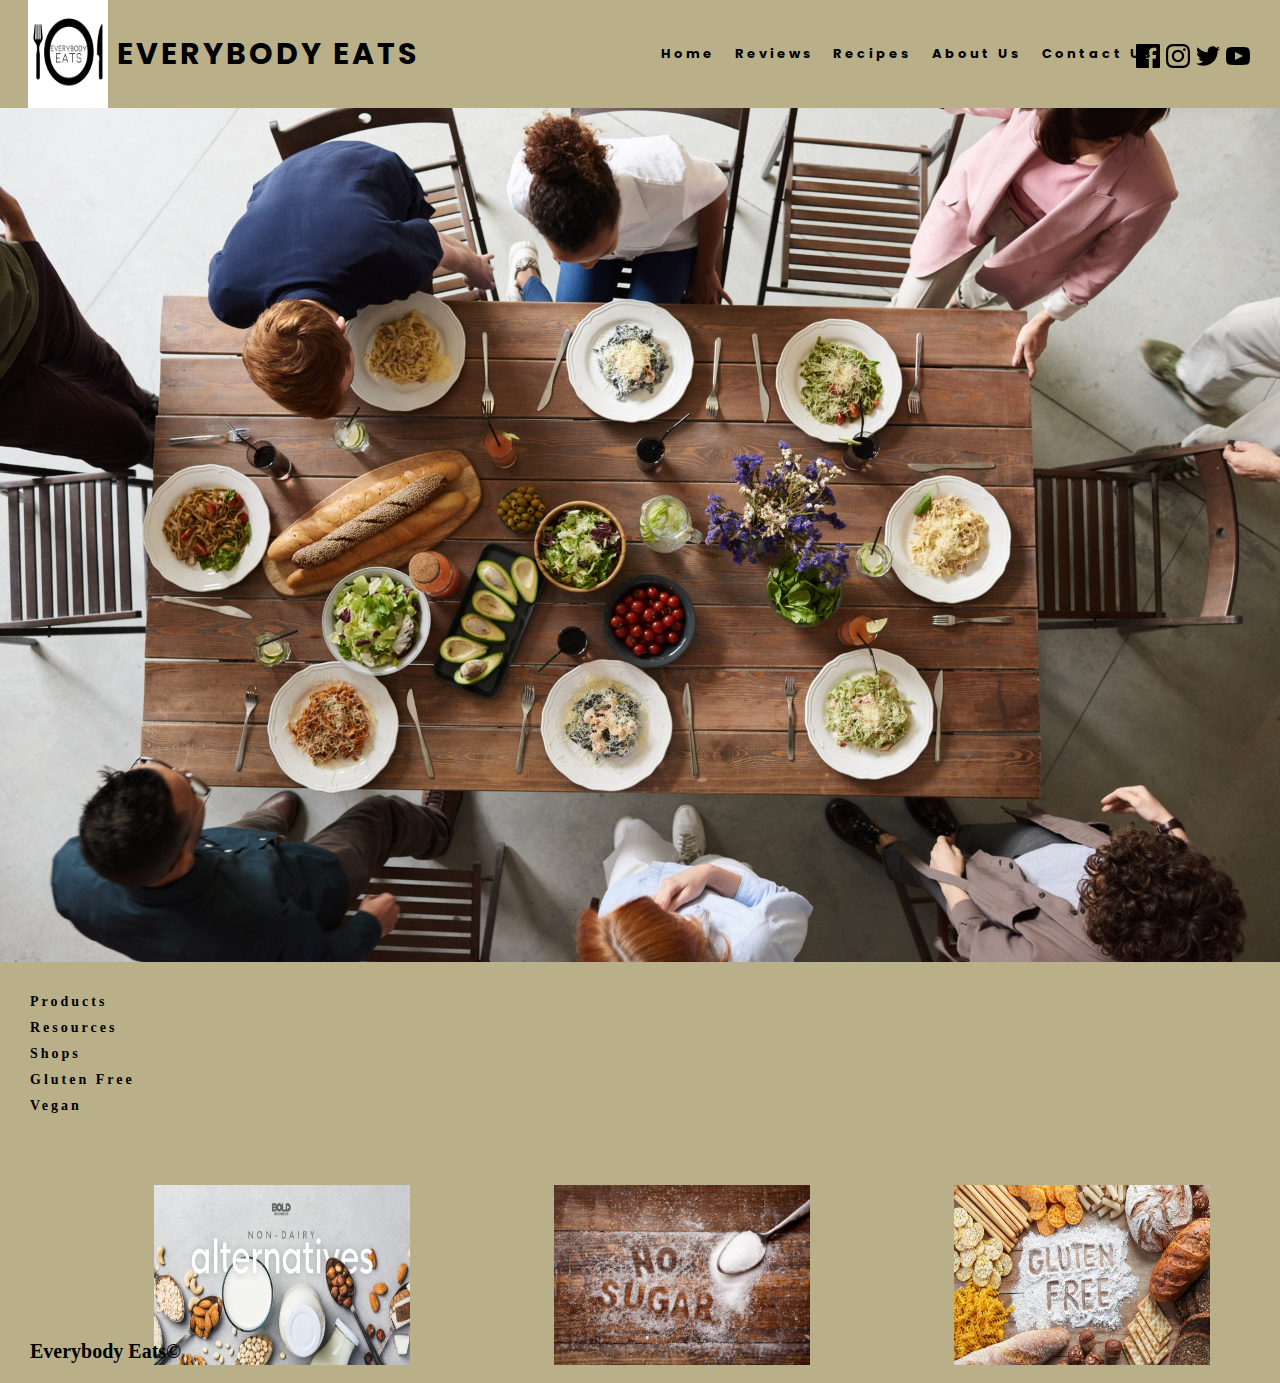
<file: index.html>
<!DOCTYPE html>
<html lang="en">
  <head>
    <meta charset="UTF-8" />
    <meta name="viewport" content="width=device-width, initial-scale=1.0" />
    <meta http-equiv="X-UA-Compatible" content="ie=edge" />
    <meta name="robot" content="index, follow" />
    <link rel="stylesheet" href="style.css" />
    <link
      href="https://fonts.googleapis.com/css?family=Poppins&display=swap"
      rel="stylesheet"
    />
    <link rel="icon" href="./Everybody eats logo.png" />
    <title>Everybody Eats | The home of food reviews and great recipes</title>
  </head>
  <body>
    <header>
      <nav>
        <h4>Everybody Eats</h4>
        <div class="logo">
          <img class="logo" src="./Everybody eats logo.png" />
        </div>

        <ul class="Nav-link">
          <li><a href="#">Home</a></li>
          <li><a href="./Reviews.html">Reviews</a></li>
          <li><a href="./Recipes.html">Recipes</a></li>
          <li><a href="./About Us.html">About Us</a></li>
          <li><a href="./Contact Us.html">Contact Us</a></li>
          <li class="link1">
            <a href="https://www.facebook.com/everybodyeats31" target="_blank"
              ><img src="./iconmonstr-facebook-6.svg"
            /></a>
          </li>
          <li class="link2">
            <a href="https://www.instagram.com/everybodyeats31" target="_blank"
              ><img src="./iconmonstr-instagram-11.svg"
            /></a>
            <!--Olivetree313-->
          </li>
          <li class="link3">
            <a href="https://www.twitter.com/everybodyeats31" target="_blank"
              ><img src="./iconmonstr-twitter-1.svg"
            /></a>
            <!--Olivetree313-->
          </li>
          <li class="link4">
            <a
              href="https://www.youtube.com/channel/UC31sYJZ1eQiatW_ACw2CBXQ"
              target="_blank"
            >
              <img src="./iconmonstr-youtube-6 (1).svg" />
            </a>
            <!--Olivetree313-->
          </li>
        </ul>
      </nav>
    </header>
    <div class="main-pic10">
      <img src="./assorted-pasta-meal-on-plates-3184180 (1).jpg" />
    </div>
    <footer>
      <ul class="footer-links">
        <li><a href="#">Products</a></li>
        <li><a href="#">Resources</a></li>
        <li><a href="#">Shops</a></li>
        <li><a href="#">Gluten Free</a></li>
        <li><a href="#">Vegan</a></li>
      </ul>
      <div>
        <img class="gluten" src="./gluten-free-diet-1296x728.jpg" />
        <img class="sugar" src="./SugerFree.jpg" />
        <img class="vegan" src="./No Dairy.jpg" />
      </div>
      <h6>Everybody Eats&copy;</h6>
    </footer>
  </body>
</html>
</file>
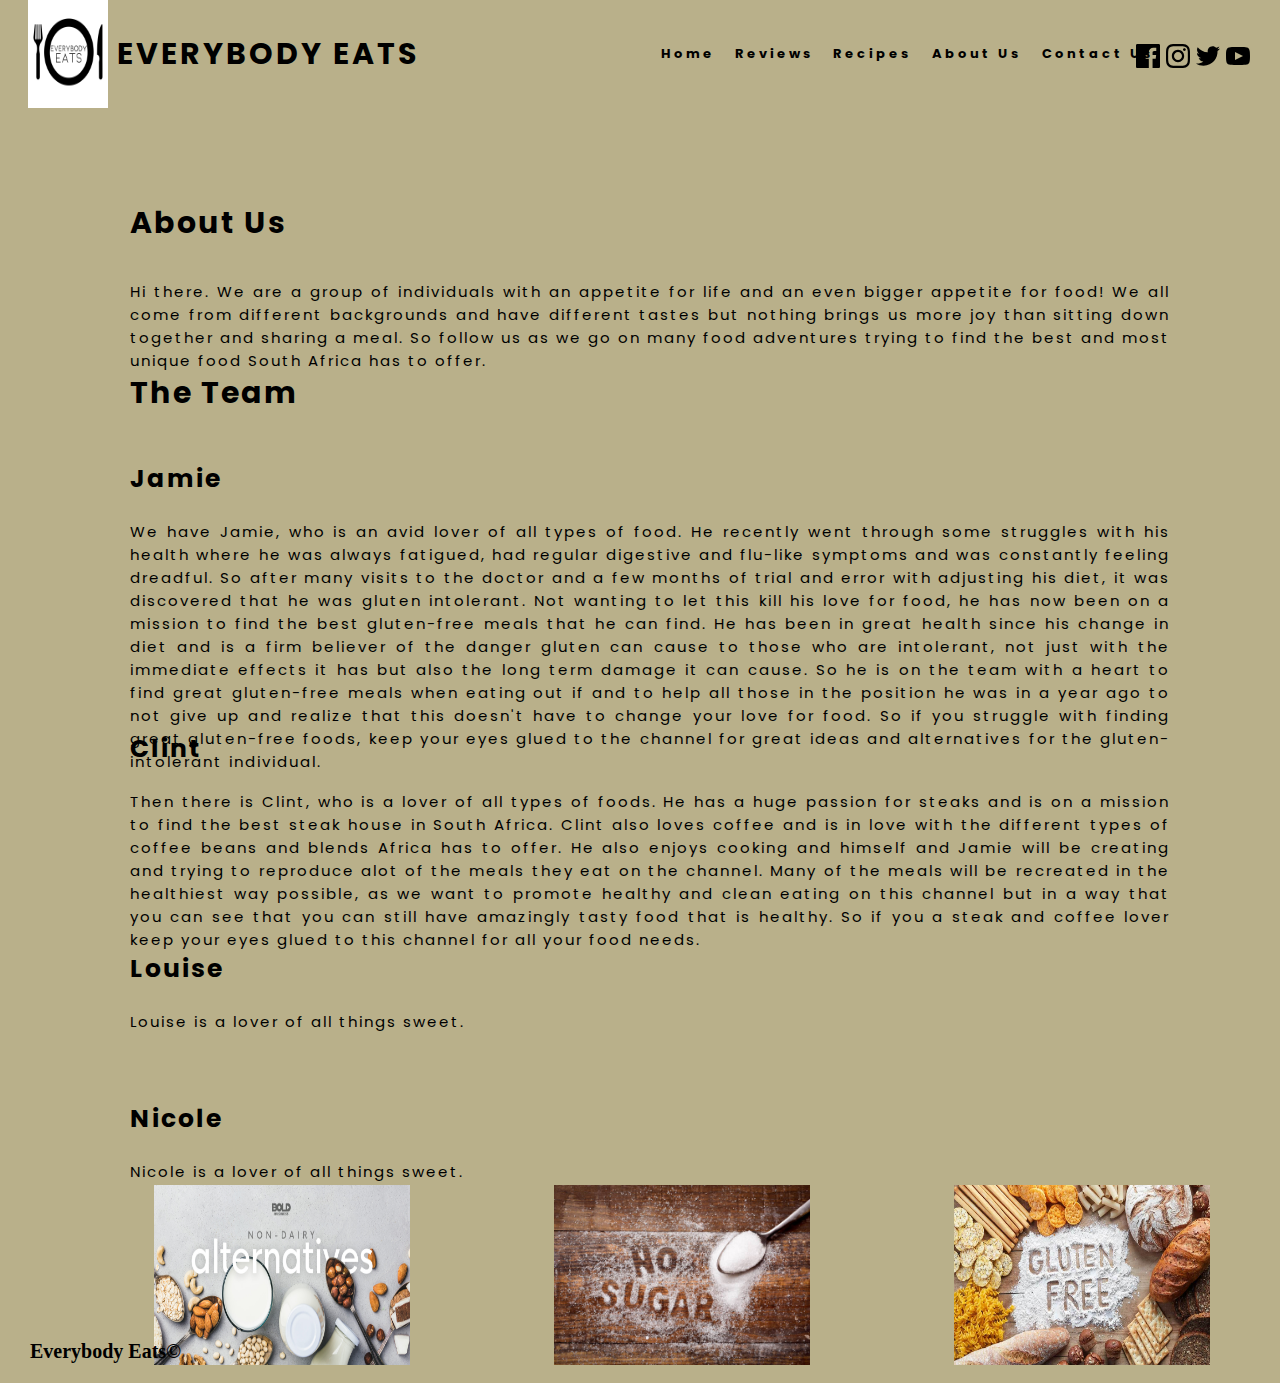
<file: About Us.html>
<!DOCTYPE html>
<html lang="en">
  <head>
    <meta charset="UTF-8" />
    <meta name="viewport" content="width=device-width, initial-scale=1.0" />
    <meta http-equiv="X-UA-Compatible" content="ie=edge" />
    <meta name="robot" content="index, follow" />
    <link rel="stylesheet" href="style.css" />
    <link
      href="https://fonts.googleapis.com/css?family=Poppins&display=swap"
      rel="stylesheet"
    />
    <link rel="icon" href="./Everybody eats logo.png" />
    <title>Everybody Eats</title>
  </head>
  <body>
      <nav>
        <h4>Everybody Eats</h4>
        <div class="logo">
          <img class="logo"
            src="./Everybody eats logo.png"
          />
        </div>
       
        <ul class="Nav-link">
          <li><a href="./index.html">Home</a></li>
          <li><a href="./Reviews.html">Reviews</a></li>
          <li><a href="./Recipes.html">Recipes</a></li>
          <li><a href="#">About Us</a></li>
          <li><a href="./Contact Us.html">Contact Us</a></li>
          <li class="link1"><a href="https://www.facebook.com/everybodyeats31" target="_blank"><img src="./iconmonstr-facebook-6.svg" ></a></li>
          <li class="link2"><a href="https://www.instagram.com/everybodyeats31" target="_blank"><img src="./iconmonstr-instagram-11.svg"></a></li>
          <li class="link3"><a href="https://www.twitter.com/everybodyeats31" target="_blank"><img src="./iconmonstr-twitter-1.svg"></a></li>
          <li class="link4">
            <a href="https://www.youtube.com/channel/UC31sYJZ1eQiatW_ACw2CBXQ" target="_blank">
              <img src="./iconmonstr-youtube-6 (1).svg" />
            </a>
          </li>
        </ul>
      
      </nav>
    </header>
    <div class="main-pic">

      <section>
        <article>
          <h5>About Us</h5>
         
            <ul class="about">
              <li>
                <p>Hi there. We are a group of individuals with an appetite for life and an even bigger appetite for food! We all come from different backgrounds and have different tastes but nothing brings us more joy than sitting down together and sharing a meal. So follow us as we go on many food adventures trying to find the best and most unique food South Africa has to offer.
                  <br>
                  <br>
                </p>
              </li>
            </ul>
          </article>
      </section>
      <h2>The Team</h2>
      <h2 class="Jamie">Jamie</h2>
      <p class="jamie">We have Jamie, who is an avid lover of all types of food. He recently went through some struggles with his health where he was always fatigued, had regular digestive and flu-like symptoms and was constantly feeling dreadful. So after many visits to the doctor and a few months of trial and error with adjusting his diet, it was discovered that he was gluten intolerant. Not wanting to let this kill his love for food, he has now been on a mission to find the best gluten-free meals that he can find. He has been in great health since his change in diet and is a firm believer of the danger gluten can cause to those who are intolerant, not just with the immediate effects it has but also the long term damage it can cause. So he is on the team with a heart to find great gluten-free meals when eating out if and to help all those in the position he was in a year ago to not give up and realize that this doesn't have to change your love for food. So if you struggle with finding great gluten-free foods, keep your eyes glued to the channel for great ideas and alternatives for the gluten-intolerant individual.</p>
        
      <h2 class="Clint">Clint</h2>
      <p class="clint">Then there is Clint, who is a lover of all types of foods. He has a huge passion for steaks and is on a mission to find the best steak house in South Africa. Clint also loves coffee and is in love with the different types of coffee beans and blends Africa has to offer. He also enjoys cooking and himself and Jamie will be creating and trying to reproduce alot of the meals they eat on the channel. Many of the meals will be recreated in the healthiest way possible, as we want to promote healthy and clean eating on this channel but in a way that you can see that you can still have amazingly tasty food that is healthy. So if you a steak and coffee lover keep your eyes glued to this channel for all your food needs. </p>
    
      <h2 class="Louise">Louise</h2>
      <p class="louise">Louise is a lover of all things sweet.</p>

      <h2 class="Nicole">Nicole</h2>
      <p class="nicole">Nicole is a lover of all things sweet.</p>

    </div>
    <footer>
      <div>
        <img class="gluten" src="./gluten-free-diet-1296x728.jpg" />
        <img class="sugar" src="./SugerFree.jpg" />
        <img class="vegan" src="./No Dairy.jpg" />
      </div>
      <h6>Everybody Eats&copy;</h6>
    </footer>
  </body>
</html>
</file>
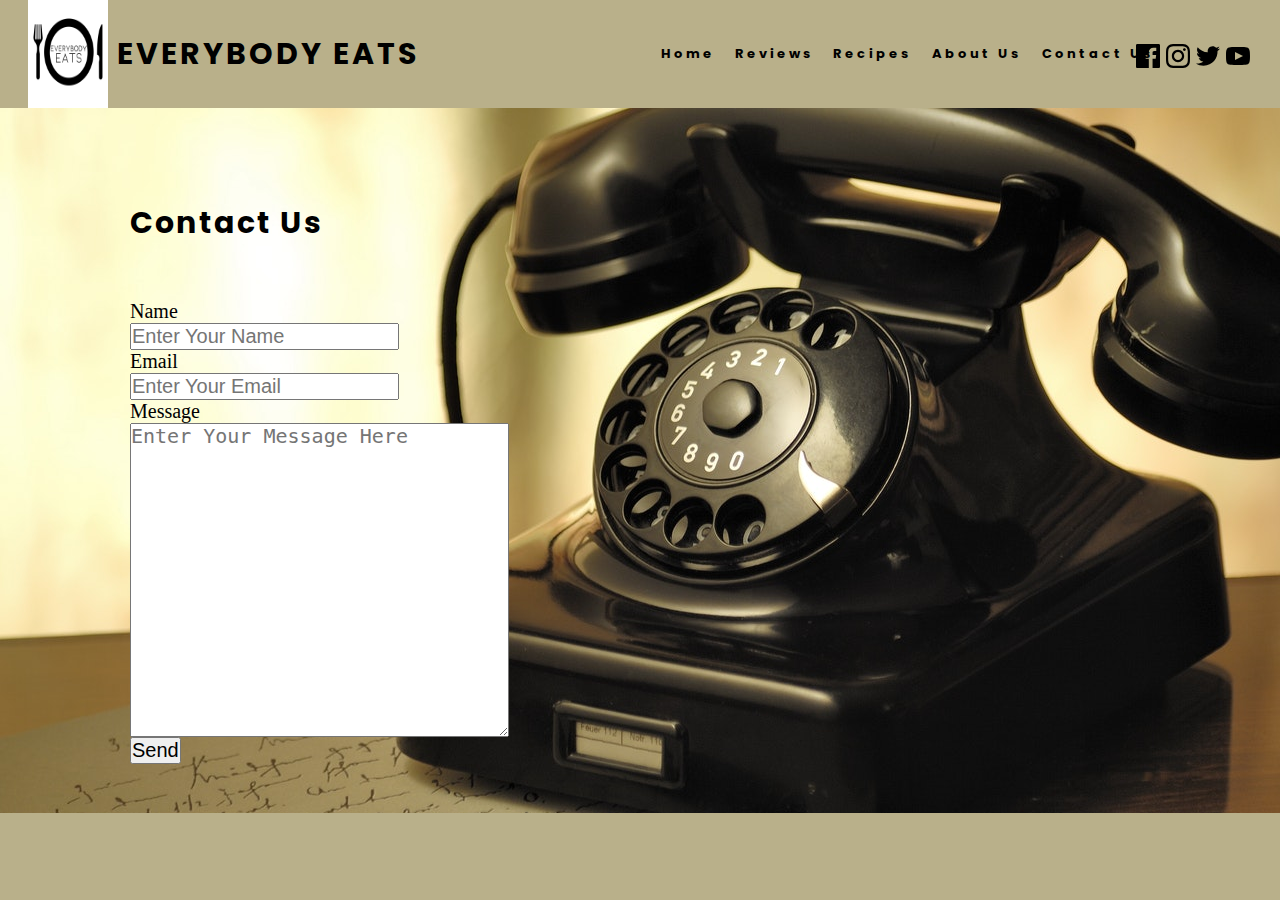
<file: Contact Us.html>
<!DOCTYPE html>
<html lang="en">
  <head>
    <meta charset="UTF-8" />
    <meta name="viewport" content="width=device-width, initial-scale=1.0" />
    <meta http-equiv="X-UA-Compatible" content="ie=edge" />
    <meta name="robots" content="index,follow" />
    <link rel="stylesheet" href="style.css" />
    <link
      href="https://fonts.googleapis.com/css?family=Poppins&display=swap"
      rel="stylesheet"
    />
    <link rel="icon" href="./Everybody eats logo.png" />
    <title>Everybody Eats</title>
  </head>
  <body>
      <nav>
        <h4>Everybody Eats</h4>
        <div class="logo">
          <img class="logo"
            src="./Everybody eats logo.png"
          />
        </div>
       
        <ul class="Nav-link">
          <li><a href="./index.html">Home</a></li>
          <li><a href="./Reviews.html">Reviews</a></li>
          <li><a href="./Recipes.html">Recipes</a></li>
          <li><a href="./About Us.html">About Us</a></li>
          <li><a href="#">Contact Us</a></li>
          <li class="link1"><a href="https://www.facebook.com/everybodyeats31" target="_blank"><img src="./iconmonstr-facebook-6.svg" ></a></li>
          <li class="link2"><a href="https://www.instagram.com/everybodyeats31" target="_blank"><img src="./iconmonstr-instagram-11.svg" ></a></li>
          <li class="link3"><a href="https://www.twitter.com/everybodyeats31" target="_blank"><img src="./iconmonstr-twitter-1.svg"></a></li>
          <li class="link4">
            <a href="https://www.youtube.com/channel/UC31sYJZ1eQiatW_ACw2CBXQ" target="_blank">
              <img src="./iconmonstr-youtube-6 (1).svg" />
            </a>
          </li>
        </ul>
      
      </nav>
    </header>
    <section class="contact-pic">
        
        </section>
        <section>
        <form action="contact.php" method="POST" name="form">
            <label for="name-input">Name</label>
            <input type="text" name="name" id="name-input" placeholder="Enter Your Name" required>
            <label for="email-input">Email</label>
            <input type="text" name="email" id="email-input" placeholder="Enter Your Email" required>
            <label for="message-input">Message</label>
            <textarea name="message" id="message-input" cols="30" rows="13" placeholder="Enter Your Message Here" required></textarea>
            <input type="submit" name="submit" value="Send" class="button">
        </form>
    </section>
    <h5>Contact Us</h5>

  </body>
</html>
</file>
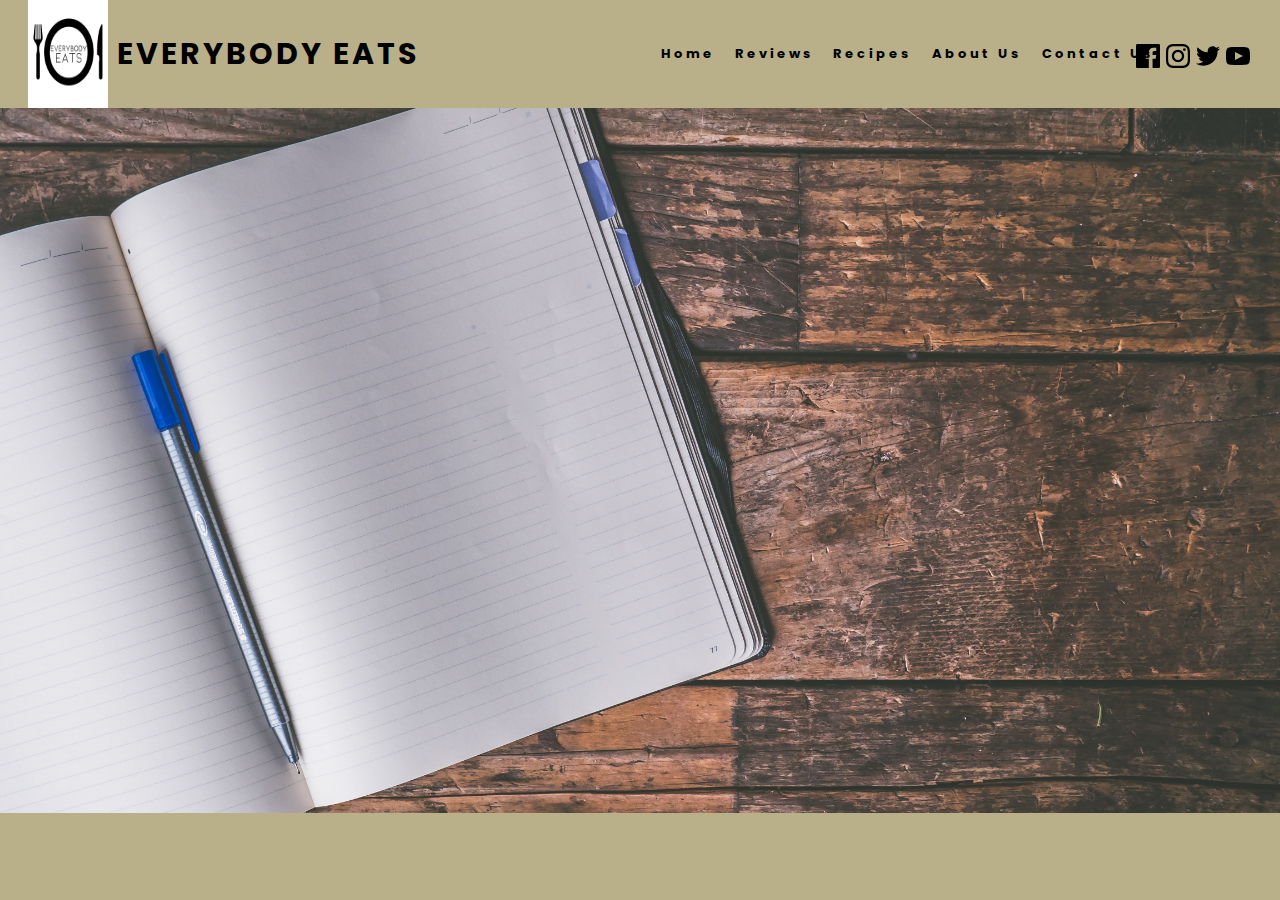
<file: Reviews.html>
<!DOCTYPE html>
<html lang="en">
  <head>
    <meta charset="UTF-8" />
    <meta name="viewport" content="width=device-width, initial-scale=1.0" />
    <meta http-equiv="X-UA-Compatible" content="ie=edge" />
    <meta name="robot" content="index, follow" />
    <link rel="stylesheet" href="style.css" />
    <link
      href="https://fonts.googleapis.com/css?family=Poppins&display=swap"
      rel="stylesheet"
    />
    <link rel="icon" href="./Everybody eats logo.png" />
    <title>Everybody Eats</title>
  </head>
  <body>
      <nav>
        <h4>Everybody Eats</h4>
        <div class="logo">
          <img class="logo"
            src="./Everybody eats logo.png"
          />
        </div>
       
        <ul class="Nav-link">
          <li><a href="./index.html">Home</a></li>
          <li><a href="#">Reviews</a></li>
          <li><a href="./Recipes.html">Recipes</a></li>
          <li><a href="./About Us.html">About Us</a></li>
          <li><a href="./Contact Us.html">Contact Us</a></li>
          <li class="link1"><a href="https://www.facebook.com/everybodyeats31" target="_blank"><img src="./iconmonstr-facebook-6.svg" ></a></li>
          <li class="link2"><a href="https://www.instagram.com/everybodyeats31"  target="_blank"><img src="./iconmonstr-instagram-11.svg"></a></li>
          <li class="link3"><a href="https://www.twitter.com/everybodyeats31" target="_blank"><img src="./iconmonstr-twitter-1.svg"></a></li>
          <li class="link4">
            <a href="https://www.youtube.com/channel/UC31sYJZ1eQiatW_ACw2CBXQ" target="_blank">
              <img src="./iconmonstr-youtube-6 (1).svg" />
            </a>
          </li>
        </ul>
      
      </nav>
    </header>
    <section class="reviews-head">

    </section>
  </body>
</html>
</file>
<file: style.css>
* {
  margin: 0;
  padding: 0;
  box-sizing: border-box;
}
body {
  background-color: rgb(185, 176, 138);
}

html {
  font-size: 62.5%;
}

nav {
  display: flex;
  justify-content: space-around;
  align-items: center;
  font-family: "Poppins", sans-serif;
  min-height: 12vh;
  background-color: rgb(185, 176, 138);
}

.logo {
  display: inline;
  position: absolute;
  width: 25%;
  height: 34.6%;
  left: 1.4rem;
  top: 0;
}

.link1 {
  position: absolute;
  right: 12rem;
}
.link2 {
  position: absolute;
  right: 9rem;
}
.link3 {
  position: absolute;
  right: 6rem;
}
.link4 {
  position: absolute;
  right: 3rem;
}
img {
  width: 100%;
  height: 100%;
}
h4 {
  font-size: 3rem;
  letter-spacing: 0.3rem;
  font-weight: bold;
  text-transform: uppercase;
}

.Nav-link {
  display: flex;
  justify-content: space-around;
  width: 40%;
}
.Nav-link li {
  list-style: none;
}

.Nav-link a {
  color: black;
  text-decoration: none;
  letter-spacing: 3px;
  font-size: 1.3rem;
  font-weight: bold;
}

.footer-links li {
  justify-content: space-around;
  width: 40%;
  padding-bottom: 1rem;
}
.footer-links a {
  color: black;
  text-decoration: none;
  letter-spacing: 3px;
  font-size: 1.4rem;
  font-weight: bold;
}
.footer-links {
  list-style: none;
}
.footer-links1 {
  list-style: none;
}
.footer-links1 li {
  justify-content: space-around;
  width: 40%;
  padding-bottom: 1rem;
}
.footer-links1 a {
  color: black;
  text-decoration: none;
  letter-spacing: 3px;
  font-size: 1.4rem;
  font-weight: bold;
}
.recipe-pic {
  width: 70%;
  height: 63rem;
  position: absolute;
  top: 13rem;
  left: 25rem;
  box-shadow: 10px 10px 5px grey;
}
.contact-pic {
  background-size: cover;
}
h3 {
  position: absolute;
  top: 49%;
  left: 40%;
  text-transform: uppercase;
  font-size: 7rem;
  font-family: "Poppins", sans-serif;
  letter-spacing: 9px;

  font-weight: 100;
  color: black;
  border-color: 2px black;
}

form {
  text-align: left;
  position: absolute;
  top: 30rem;
  left: 13rem;
}

form input,
form textarea,
form label {
  display: block;
  font-size: 2rem;
}

.contact-button {
  position: absolute;
  top: 68rem;
  left: 13rem;
  padding: 1rem 3rem;
  background: rgb(185, 176, 138);
  border: 0.3rem solid black;
  font-family: "Poppins", sans-serif;
  letter-spacing: 0.2rem;
  cursor: pointer;
}

h5 {
  position: absolute;
  font-size: 3rem;
  font-family: "Poppins", sans-serif;
  letter-spacing: 0.2rem;
  top: 20rem;
  left: 13rem;
}

h2 {
  position: absolute;
  font-size: 3rem;
  font-family: "Poppins", sans-serif;
  letter-spacing: 0.2rem;
  top: 37rem;
  left: 13rem;
}

.Jamie {
  position: absolute;
  font-size: 2.5rem;
  font-family: "Poppins", sans-serif;
  letter-spacing: 0.2rem;
  top: 46rem;
  left: 13rem;
}
.jamie {
  position: absolute;
  font-size: 1.5rem;
  font-family: "Poppins", sans-serif;
  letter-spacing: 0.2rem;
  top: 52rem;
  left: 13rem;
  text-align: justify;
  padding: 0 11rem 0 0;
}

.Clint {
  position: absolute;
  font-size: 2.5rem;
  font-family: "Poppins", sans-serif;
  letter-spacing: 0.2rem;
  top: 73rem;
  left: 13rem;
}
.clint {
  position: absolute;
  font-size: 1.5rem;
  font-family: "Poppins", sans-serif;
  letter-spacing: 0.2rem;
  top: 79rem;
  left: 13rem;
  text-align: justify;
  padding: 0 11rem 0 0;
}
.Louise {
  position: absolute;
  font-size: 2.5rem;
  font-family: "Poppins", sans-serif;
  letter-spacing: 0.2rem;
  top: 95rem;
  left: 13rem;
}
.louise {
  position: absolute;
  font-size: 1.5rem;
  font-family: "Poppins", sans-serif;
  letter-spacing: 0.2rem;
  top: 101rem;
  left: 13rem;
  text-align: justify;
  padding: 0 11rem 0 0;
}
.Nicole {
  position: absolute;
  font-size: 2.5rem;
  font-family: "Poppins", sans-serif;
  letter-spacing: 0.2rem;
  top: 110rem;
  left: 13rem;
}
.nicole {
  position: absolute;
  font-size: 1.5rem;
  font-family: "Poppins", sans-serif;
  letter-spacing: 0.2rem;
  top: 116rem;
  left: 13rem;
  text-align: justify;
  padding: 0 11rem 0 0;
}

.about {
  position: absolute;
  font-size: 1.5rem;
  font-family: "Poppins", sans-serif;
  letter-spacing: 0.2rem;
  top: 28rem;
  left: 13rem;
  padding: 0 11rem 0 0rem;
  list-style: none;
  text-align: justify;
}

.reviews-head {
  background-image: url("./ballpen-blank-desk-journal-606541\ \(1\).jpg");
  height: 70.5rem;
  background-size: cover;
}

.contact-pic {
  background-image: url("./black-rotary-telephone-beside-ball-pen-on-white-printed-47319\ \(1\).jpg");
  height: 70.5rem;
  background-size: cover;
}

footer {
  background-color: rgb(185, 176, 138);

  justify-content: space-around;
  align-items: center;
  padding: 3rem;
}
.footer1 {
  position: absolute;
  top: 210rem;
  background-color: rgb(185, 176, 138);
  align-items: center;
}

h6 {
  font-size: 2rem;
  position: absolute;
  top: 133rem;
  padding: 1rem 1rem 2rem 1rem;
  left: 2rem;
}
.h61 {
  font-size: 2rem;
  position: absolute;
  top: 21rem;
  padding: 1rem 1rem 2rem 1rem;
  left: 2rem;
}

.gluten {
  position: absolute;
  width: 20%;
  height: 20%;
  right: 7rem;
  top: 118.5rem;
}

.sugar {
  position: absolute;
  width: 20%;
  height: 20%;
  right: 47rem;
  top: 118.5rem;
}

.vegan {
  position: absolute;
  width: 20%;
  height: 20%;
  right: 87rem;
  top: 118.5rem;
}

/*Recipe Designs*/

.pic1 {
  position: absolute;
  width: 26%;
  height: 30%;
  left: 10rem;
  top: 85rem;
  box-shadow: 10px 10px 5px grey;
}
.pict1 {
  position: absolute;
  font-size: 5rem;
  font-family: "Poppins", sans-serif;
  letter-spacing: 0.2rem;
  top: 93rem;
  left: 23rem;
  font-weight: 120;
  color: black;
}
.pic2 {
  position: absolute;
  width: 26%;
  height: 30%;
  left: 58.6rem;
  top: 85rem;
  box-shadow: 10px 10px 5px grey;
}
.pict2 {
  position: absolute;
  font-size: 5rem;
  font-family: "Poppins", sans-serif;
  letter-spacing: 0.2rem;
  top: 93rem;
  left: 68.4rem;
  font-weight: 120;
  color: black;
}
.pic3 {
  position: absolute;
  width: 26%;
  height: 30%;
  right: 10rem;
  top: 85rem;
  box-shadow: 10px 10px 5px grey;
}
.pict3 {
  position: absolute;
  font-size: 5rem;
  font-family: "Poppins", sans-serif;
  letter-spacing: 0.2rem;
  top: 93rem;
  left: 122.2rem;
  font-weight: 120;
  color: black;
}
.pic4 {
  position: absolute;
  width: 26%;
  height: 30%;
  left: 10rem;
  top: 115rem;
  box-shadow: 10px 10px 5px grey;
}
.pict4 {
  position: absolute;
  font-size: 5rem;
  font-family: "Poppins", sans-serif;
  letter-spacing: 0.2rem;
  top: 124rem;
  left: 18rem;
  font-weight: 120;
  color: black;
}
.pic5 {
  position: absolute;
  width: 26%;
  height: 30%;
  left: 58.6rem;
  top: 115rem;
  box-shadow: 10px 10px 5px grey;
}
.pict5 {
  position: absolute;
  font-size: 5rem;
  font-family: "Poppins", sans-serif;
  letter-spacing: 0.2rem;
  top: 124rem;
  left: 72rem;
  font-weight: 120;
  color: black;
}
.pic6 {
  position: absolute;
  width: 26%;
  height: 30%;
  right: 10rem;
  top: 115rem;
  box-shadow: 10px 10px 5px grey;
}
.pict6 {
  position: absolute;
  font-size: 5rem;
  font-family: "Poppins", sans-serif;
  letter-spacing: 0.2rem;
  top: 124rem;
  left: 121rem;
  font-weight: 120;
  color: black;
}
.pic7 {
  position: absolute;
  width: 26%;
  height: 30%;
  left: 10rem;
  top: 145.3rem;
  box-shadow: 10px 10px 5px grey;
}
.pict7 {
  position: absolute;
  font-size: 5rem;
  font-family: "Poppins", sans-serif;
  letter-spacing: 0.2rem;
  top: 154rem;
  left: 20.5rem;
  font-weight: 120;
  color: black;
}
.pic8 {
  position: absolute;
  width: 26%;
  height: 30%;
  left: 58.6rem;
  top: 145.3rem;
  box-shadow: 10px 10px 5px grey;
}
.pict8 {
  position: absolute;
  font-size: 5rem;
  font-family: "Poppins", sans-serif;
  letter-spacing: 0.2rem;
  top: 154rem;
  left: 69rem;
  font-weight: 120;
  color: black;
}
.pic9 {
  position: absolute;
  width: 26%;
  height: 30%;
  right: 10rem;
  top: 145.3rem;
  box-shadow: 10px 10px 5px grey;
}
.pict9 {
  position: absolute;
  font-size: 5rem;
  font-family: "Poppins", sans-serif;
  letter-spacing: 0.2rem;
  top: 154rem;
  left: 117.5rem;
  font-weight: 120;
  color: black;
}
.pic10 {
  position: absolute;
  width: 26%;
  height: 30%;
  left: 10rem;
  top: 176rem;
  box-shadow: 10px 10px 5px grey;
}
.pict10 {
  position: absolute;
  font-size: 5rem;
  font-family: "Poppins", sans-serif;
  letter-spacing: 0.2rem;
  top: 184.7rem;
  left: 18.9rem;
  font-weight: 120;
  color: black;
}
.pic11 {
  position: absolute;
  width: 26%;
  height: 30%;
  left: 58.6rem;
  top: 176em;
  box-shadow: 10px 10px 5px grey;
}
.pict11 {
  position: absolute;
  font-size: 5rem;
  font-family: "Poppins", sans-serif;
  letter-spacing: 0.2rem;
  top: 184.7rem;
  left: 63.5rem;
  font-weight: 120;
  color: black;
}
.pic12 {
  position: absolute;
  width: 26%;
  height: 30%;
  left: 107.4rem;
  top: 176rem;
  box-shadow: 10px 10px 5px grey;
}
.pict12 {
  position: absolute;
  font-size: 5rem;
  font-family: "Poppins", sans-serif;
  letter-spacing: 0.2rem;
  top: 184.7rem;
  left: 112rem;
  font-weight: 120;
  color: black;
}

@media screen and (max-width: 768px) {
}
</file>
